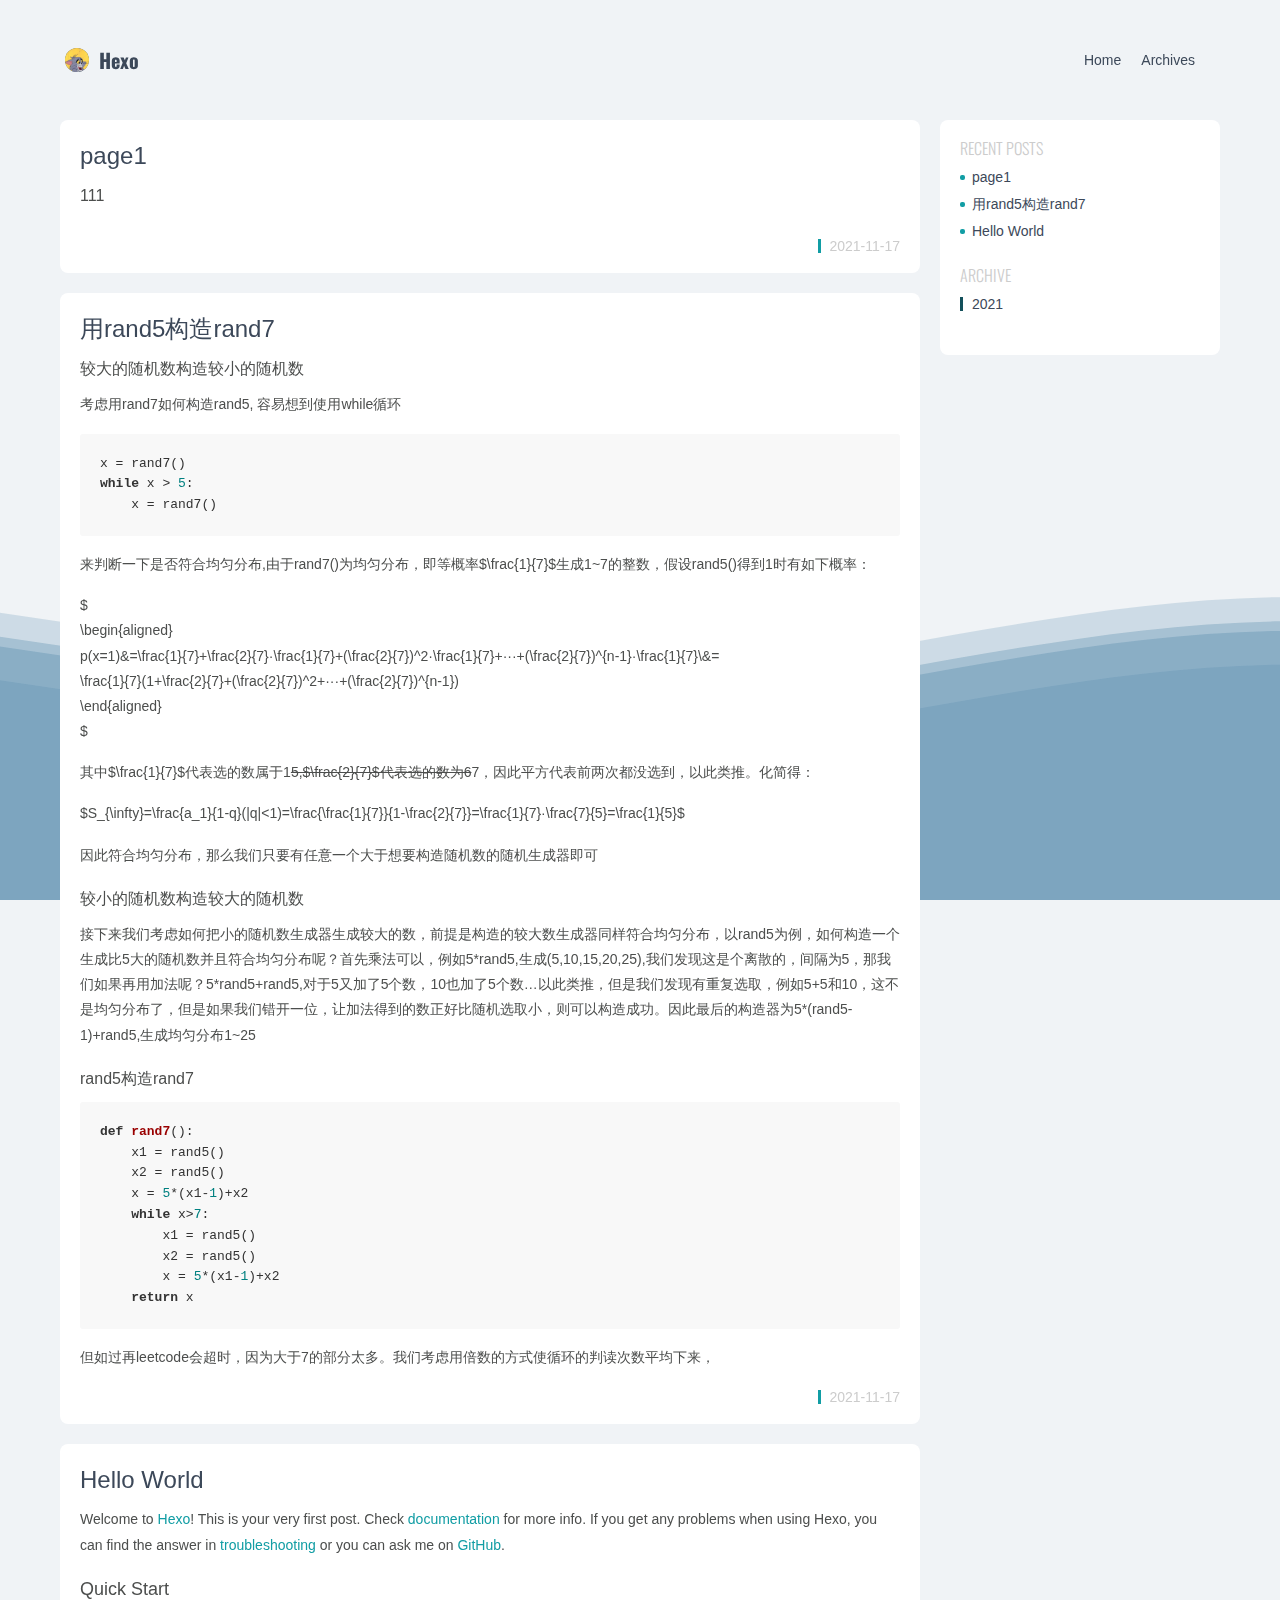
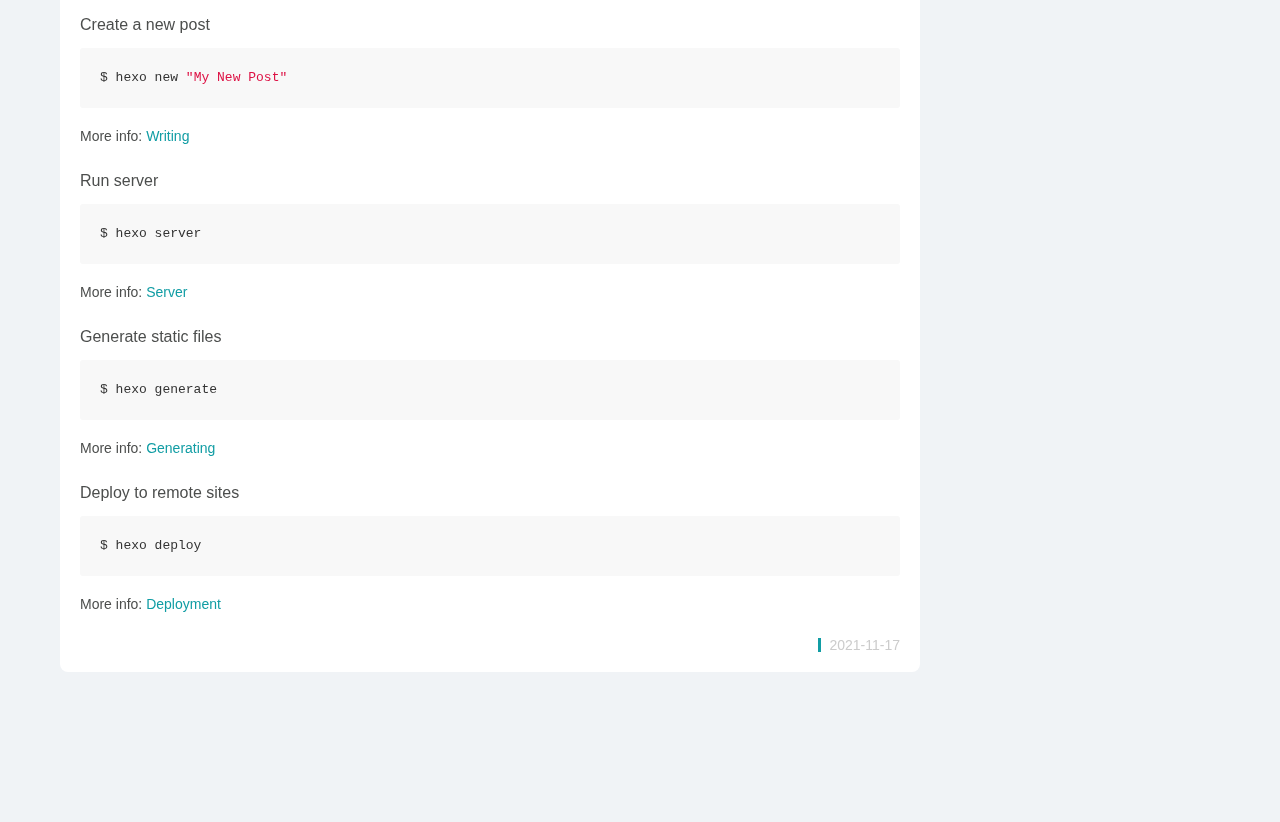
<file: index.html>
<!DOCTYPE html>
<html>

<head>
    <meta charset="utf-8">
    
    <title>Hexo</title>
    <meta name="viewport" content="width=device-width, initial-scale=1, maximum-scale=1">

    

    

    

    

    

    

    

    
<link rel="stylesheet" href="/dist/build.css?v=1633679241878.css">


    
<link rel="stylesheet" href="/dist/custom.css?v=1633679241878.css">


    <script>
        window.isPost = false
        window.aomori = {
            
            
            
        }
        window.aomori_logo_typed_animated = true
        window.aomori_search_algolia = false

    </script>

<meta name="generator" content="Hexo 5.4.0"></head>

<body>
    <!-- <script type="text/javascript" src="https://cdn.bootcss.com/canvas-nest.js/1.0.1/canvas-nest.min.js" opacity= 0.6>
    </script> -->
    <!-- <script src="//itggg.cn/cdn/bangbangt.js"></script> -->
    <!-- <div class="one" style="bottom: 0px; background-image: url(svg/mountains-1.svg);
    z-index: 4;"></div> -->

    <div class="container">
    <header class="header">
        <div class="header-type">
            
            <div class="header-type-avatar avatar avatar-sm">
                <img src="/images/image.jpg" alt="John Doe">
            </div>
            
            <div class="header-type-inner">
                
                    <div id="typed-strings" style="display:none">
                        <p>Hexo</p>
                    </div>
                    <a class="header-type-title" id="typed" href="/"></a>
                
    
                
            </div>
        </div>
        <div class="header-menu">
            <div class="header-menu-inner">
                
                <a href="/">Home</a>
                
                <a href="/archives">Archives</a>
                
            </div>
            <div class="header-menu-social">
                
            </div>
        </div>

        <div class="header-menu-mobile">
            <div class="header-menu-mobile-inner" id="mobile-menu-open">
                <i class="icon icon-menu"></i>
            </div>
        </div>
    </header>

    <div class="header-menu-mobile-menu">
        <div class="header-menu-mobile-menu-bg"></div>
        <div class="header-menu-mobile-menu-wrap">
            <div class="header-menu-mobile-menu-inner">
                <div class="header-menu-mobile-menu-close" id="mobile-menu-close">
                    <i class="icon icon-cross"></i>
                </div>
                <div class="header-menu-mobile-menu-list">
                    
                    <a href="/">Home</a>
                    
                    <a href="/archives">Archives</a>
                    
                </div>
            </div>
        </div>
    </div>

</div>

    <div class="container" style="opacity:1">
        <div class="main">
            <section class="inner">
                <section class="inner-main">
                    <div class="index">
  
    
      <article
id="post-page1"
class="article article-type-post"
>



<div class="article-inner">
    

    <div class="article-body">
    <header class="article-title">
        <a href="/2021/11/17/page1/">page1</a>
    </header>
    <div class="article-entry post-inner-html">
        
        <h3 id="111"><a href="#111" class="headerlink" title="111"></a>111</h3>
        
    </div>
    </div>

    <div class="article-badge">
        
        
    </div>

</div>

<footer class="article-footer">
    <div class="article-more-info">
    <div class="article-date">
  <time datetime="2021-11-17T08:21:59.000Z" itemprop="datePublished">2021-11-17</time>
</div>
    
    
    </div>
</footer>

</article>

    
  
    
      <article
id="post-用rand5构造rand7"
class="article article-type-post"
>



<div class="article-inner">
    

    <div class="article-body">
    <header class="article-title">
        <a href="/2021/11/17/%E7%94%A8rand5%E6%9E%84%E9%80%A0rand7/">用rand5构造rand7</a>
    </header>
    <div class="article-entry post-inner-html">
        
        <h3 id="较大的随机数构造较小的随机数"><a href="#较大的随机数构造较小的随机数" class="headerlink" title="较大的随机数构造较小的随机数"></a>较大的随机数构造较小的随机数</h3><p>考虑用rand7如何构造rand5, 容易想到使用while循环</p>
<pre><code class="python">x = rand7()
while x &gt; 5:
    x = rand7()
</code></pre>
<p>来判断一下是否符合均匀分布,由于rand7()为均匀分布，即等概率$\frac{1}{7}$生成1~7的整数，假设rand5()得到1时有如下概率：  </p>
<p>$<br>\begin{aligned}<br>p(x=1)&amp;=\frac{1}{7}+\frac{2}{7}·\frac{1}{7}+(\frac{2}{7})^2·\frac{1}{7}+···+(\frac{2}{7})^{n-1}·\frac{1}{7}\&amp;=<br>\frac{1}{7}(1+\frac{2}{7}+(\frac{2}{7})^2+···+(\frac{2}{7})^{n-1})<br>\end{aligned}<br>$</p>
<p>其中$\frac{1}{7}$代表选的数属于1<del>5,$\frac{2}{7}$代表选的数为6</del>7，因此平方代表前两次都没选到，以此类推。化简得：</p>
<p>$S_{\infty}=\frac{a_1}{1-q}(|q|&lt;1)=\frac{\frac{1}{7}}{1-\frac{2}{7}}=\frac{1}{7}·\frac{7}{5}=\frac{1}{5}$</p>
<p>因此符合均匀分布，那么我们只要有任意一个大于想要构造随机数的随机生成器即可</p>
<h3 id="较小的随机数构造较大的随机数"><a href="#较小的随机数构造较大的随机数" class="headerlink" title="较小的随机数构造较大的随机数"></a>较小的随机数构造较大的随机数</h3><p>接下来我们考虑如何把小的随机数生成器生成较大的数，前提是构造的较大数生成器同样符合均匀分布，以rand5为例，如何构造一个生成比5大的随机数并且符合均匀分布呢？首先乘法可以，例如5*rand5,生成(5,10,15,20,25),我们发现这是个离散的，间隔为5，那我们如果再用加法呢？5*rand5+rand5,对于5又加了5个数，10也加了5个数…以此类推，但是我们发现有重复选取，例如5+5和10，这不是均匀分布了，但是如果我们错开一位，让加法得到的数正好比随机选取小，则可以构造成功。因此最后的构造器为5*(rand5-1)+rand5,生成均匀分布1~25</p>
<h3 id="rand5构造rand7"><a href="#rand5构造rand7" class="headerlink" title="rand5构造rand7"></a>rand5构造rand7</h3><pre><code class="python">def rand7():
    x1 = rand5()
    x2 = rand5()
    x = 5*(x1-1)+x2
    while x&gt;7:
        x1 = rand5()
        x2 = rand5()
        x = 5*(x1-1)+x2
    return x
</code></pre>
<p>但如过再leetcode会超时，因为大于7的部分太多。我们考虑用倍数的方式使循环的判读次数平均下来，</p>

        
    </div>
    </div>

    <div class="article-badge">
        
        
    </div>

</div>

<footer class="article-footer">
    <div class="article-more-info">
    <div class="article-date">
  <time datetime="2021-11-17T08:21:59.000Z" itemprop="datePublished">2021-11-17</time>
</div>
    
    
    </div>
</footer>

</article>

    
  
    
      <article
id="post-hello-world"
class="article article-type-post"
>



<div class="article-inner">
    

    <div class="article-body">
    <header class="article-title">
        <a href="/2021/11/17/hello-world/">Hello World</a>
    </header>
    <div class="article-entry post-inner-html">
        
        <p>Welcome to <a target="_blank" rel="noopener" href="https://hexo.io/">Hexo</a>! This is your very first post. Check <a target="_blank" rel="noopener" href="https://hexo.io/docs/">documentation</a> for more info. If you get any problems when using Hexo, you can find the answer in <a target="_blank" rel="noopener" href="https://hexo.io/docs/troubleshooting.html">troubleshooting</a> or you can ask me on <a target="_blank" rel="noopener" href="https://github.com/hexojs/hexo/issues">GitHub</a>.</p>
<h2 id="Quick-Start"><a href="#Quick-Start" class="headerlink" title="Quick Start"></a>Quick Start</h2><h3 id="Create-a-new-post"><a href="#Create-a-new-post" class="headerlink" title="Create a new post"></a>Create a new post</h3><pre><code class="bash">$ hexo new &quot;My New Post&quot;
</code></pre>
<p>More info: <a target="_blank" rel="noopener" href="https://hexo.io/docs/writing.html">Writing</a></p>
<h3 id="Run-server"><a href="#Run-server" class="headerlink" title="Run server"></a>Run server</h3><pre><code class="bash">$ hexo server
</code></pre>
<p>More info: <a target="_blank" rel="noopener" href="https://hexo.io/docs/server.html">Server</a></p>
<h3 id="Generate-static-files"><a href="#Generate-static-files" class="headerlink" title="Generate static files"></a>Generate static files</h3><pre><code class="bash">$ hexo generate
</code></pre>
<p>More info: <a target="_blank" rel="noopener" href="https://hexo.io/docs/generating.html">Generating</a></p>
<h3 id="Deploy-to-remote-sites"><a href="#Deploy-to-remote-sites" class="headerlink" title="Deploy to remote sites"></a>Deploy to remote sites</h3><pre><code class="bash">$ hexo deploy
</code></pre>
<p>More info: <a target="_blank" rel="noopener" href="https://hexo.io/docs/one-command-deployment.html">Deployment</a></p>

        
    </div>
    </div>

    <div class="article-badge">
        
        
    </div>

</div>

<footer class="article-footer">
    <div class="article-more-info">
    <div class="article-date">
  <time datetime="2021-11-17T06:27:29.060Z" itemprop="datePublished">2021-11-17</time>
</div>
    
    
    </div>
</footer>

</article>

    
  

  
</div>

                </section>
            </section>

            
            <aside class="sidebar ">
                


<div class="widget" id="widget">
    
      
    
      

    
      

    
      
  <div class="widget-wrap widget-recent-posts">
    <div class="widget-title"><span>Recent Posts</span></div>
    <div class="widget-inner">
      <ul>
        
          <li>
            <a href="/2021/11/17/page1/">page1</a>
          </li>
        
          <li>
            <a href="/2021/11/17/%E7%94%A8rand5%E6%9E%84%E9%80%A0rand7/">用rand5构造rand7</a>
          </li>
        
          <li>
            <a href="/2021/11/17/hello-world/">Hello World</a>
          </li>
        
      </ul>
    </div>
  </div>

    
      
  <div class="widget-wrap widget-archive">
    <div class="widget-title"><span>Archive</span></div>
    <div class="widget-inner">
      <ul class="archive-list"><li class="archive-list-item"><a class="archive-list-link" href="/archives/2021/">2021</a></li></ul>
    </div>
  </div>


    
</div>

<div id="backtop"><i class="icon icon-arrow-up"></i></div>
            </aside>
            
        </div>
    </div>

    <!-- <link rel="stylesheet" href="/dragon.css"> -->

<link rel="stylesheet" type="text/css" href="wave.css">
<footer class="footer">
    <!-- <div class="footer-wave">
        <svg xmlns="http://www.w3.org/2000/svg" viewBox="0 0 1440 320"><path fill="#f0f3f6" fill-opacity="1" d="M0,160L60,181.3C120,203,240,245,360,240C480,235,600,181,720,186.7C840,192,960,256,1080,261.3C1200,267,1320,213,1380,186.7L1440,160L1440,320L1380,320C1320,320,1200,320,1080,320C960,320,840,320,720,320C600,320,480,320,360,320C240,320,120,320,60,320L0,320Z"></path></svg>
    </div> -->
    <div id="wavesDIV" style="display: block;">
      <svg class="waves" xmlns="http://www.w3.org/2000/svg" xmlns:xlink="http://www.w3.org/1999/xlink" viewBox="0 24 150 28" preserveAspectRatio="none" shape-rendering="auto">
          <defs>
              <path id="gentle-wave" d="M-160 44c30 0 58-18 88-18s 58 18 88 18 58-18 88-18 58 18 88 18 v44h-352z"></path>
          </defs>
          <g class="parallax">
              <use xlink:href="#gentle-wave" x="48" y="-2" fill="rgba(125,165,191,0.3)"></use>
              <use xlink:href="#gentle-wave" x="48" y="3" fill="rgba(125,165,191,0.5)"></use>
              <use xlink:href="#gentle-wave" x="48" y="5" fill="rgba(125,165,191,0.7)"></use>
              <use xlink:href="#gentle-wave" x="48" y="12" fill="rgba(125,165,191,1)"></use>
          </g>
      </svg>
  </div>
    <!-- <div style="background:rgba(0, 0, 0, 0)" class="footer-wrap">
        <div class="footer-inner" style="color:#4a5c6d"> 
            Hexo &copy; 2021<br>
            Powered By Hexo · Theme By <a style="color:#4a5c6d" href="https://github.com/lh1me/hexo-theme-aomori" target="_blank">Aomori</a>
            <img src="images/404-page.png">1</img>
        </div>
    </div> -->
    <!-- <script type="text/javascript">
        function fadeOutElement() {
          document.getElementById('pleasantly').style.display = 'none';
        }
      </script>
    <script src="dragon.js"></script>
    <body id="t" class="offline">
        <div class="NotFound_div">
          <div class="Not-Found-game"> -->
            <!-- <h1 class="web" >404 NOT FOUND!</h1>
            <h1 class="mobile">404</h1> -->
            <!-- <span id="pleasantly"></span>
          </div>
        </div>
       -->
        <!-- <div id="main-frame-error" class="interstitial-wrapper">
          <div id="main-content">
            <div class="icon icon-offline" alt=""></div>
          </div>
          <div id="offline-resources" style="display: none;">
            <img id="offline-resources-1x" src="assets/default_100_percent/100-offline-sprite.png">
            <img id="offline-resources-2x" src="assets/default_200_percent/200-offline-sprite.png">
            <template id="audio-resources">
            </template>
          </div>
        </div>
    </body> -->
</footer>






<script src="/dist/build.js?1633679241878.js"></script>


<script src="/dist/custom.js?1633679241878.js"></script>











</body>

</html>
</file>
<file: dist/custom.css>
@charset "UTF-8";@import url(https://fonts.googleapis.com/css2?family=Oswald:wght@500&display=swap);:root{--color-bg:#f0f3f6;--color-light:#119da4;--color-main:#13505b;--color-white:#ccc;--color-white-light:#fff;--color-black:#292525;--color-type:#3c4859;--color-post-main:#4c4e4d;--color-post-mark:#ff0;--plyr-color-main:#119da4}body{background-color:var(--color-bg);font:14px/1 PingFangSC,"Microsoft Yahei",Microsoft Sans Serif,sans-serif;-webkit-font-smoothing:antialiased;-moz-osx-font-smoothing:grayscale;text-rendering:optimizeLegibility}a{color:var(--color-type);-webkit-transition:all .2s;transition:all .2s}a,a:visited{color:var(--color-type)}a:hover{color:var(--color-light)}button{outline:0;border-width:0;background:var(--color-type)}img:not([src]):not([srcset]){visibility:hidden}.clearfix::after{clear:both;content:"";display:block;font-size:0;height:0;visibility:hidden}.hairline::after{border:0 solid var(--color-white);border-bottom-width:1px;bottom:-50%;-webkit-box-sizing:border-box;box-sizing:border-box;content:" ";left:-50%;pointer-events:none;position:absolute;right:-50%;top:-50%;-webkit-transform:scale(.5);transform:scale(.5)}.container{max-width:1200px;padding:0 20px}.header{display:-webkit-box;display:-ms-flexbox;display:flex;height:120px;-webkit-box-pack:justify;-ms-flex-pack:justify;justify-content:space-between}.header .header-type{-webkit-box-align:center;-ms-flex-align:center;align-items:center;display:-webkit-box;display:-ms-flexbox;display:flex;font-size:20px;font-weight:700;line-height:80px;padding-left:5px}.header .header-type-inner{display:-webkit-box;display:-ms-flexbox;display:flex}.header .header-type-avatar{margin-right:10px}.header .header-type-title{color:var(--color-type);font-family:Oswald,sans-serif}.header .header-type-page-title{font-size:14px;font-weight:300;margin-left:10px;-webkit-user-select:none;-moz-user-select:none;-ms-user-select:none;user-select:none}.header .header-type .typed-cursor{font-family:Oswald,sans-serif;margin-left:5px;padding-bottom:5px}.header .header-menu{-webkit-box-align:center;-ms-flex-align:center;align-items:center;display:-webkit-box;display:-ms-flexbox;display:flex;-webkit-box-flex:1;-ms-flex:1;flex:1;-webkit-box-pack:end;-ms-flex-pack:end;justify-content:flex-end}.header .header-menu-inner{line-height:40px;margin-right:5px;display:-webkit-box;display:-ms-flexbox;display:flex}.header .header-menu-inner a{margin:0 20px 0 0;color:var(--color-type);font-size:14px;letter-spacing:0}.header .header-menu-inner a:active,.header .header-menu-inner a:hover{letter-spacing:1px}.header .header-menu-inner a::after,.header .header-menu-inner a::before{-webkit-backface-visibility:hidden;backface-visibility:hidden;border:1px solid rgba(255,255,255,0);bottom:0;content:" ";display:block;margin:0 auto;position:relative;-webkit-transition:all 280ms ease-in-out;transition:all 280ms ease-in-out;width:0}.header .header-menu-inner a:hover::after,.header .header-menu-inner a:hover::before{-webkit-backface-visibility:hidden;backface-visibility:hidden;border-color:var(--color-type);-webkit-transition:width 350ms ease-in-out;transition:width 350ms ease-in-out;width:80%}.header .header-menu-inner a:hover::before{bottom:auto;top:0;width:80%}.header .header-menu-social{display:-webkit-box;display:-ms-flexbox;display:flex}.header .header-menu-social a{-webkit-box-align:center;-ms-flex-align:center;align-items:center;display:-webkit-box;display:-ms-flexbox;display:flex;fill:var(--color-type);padding:0 5px}.header .header-menu-social a:hover{fill:var(--color-light)}.header .header-menu-mobile{display:none;-webkit-box-orient:vertical;-webkit-box-direction:normal;-ms-flex-direction:column;flex-direction:column;-webkit-box-pack:center;-ms-flex-pack:center;justify-content:center}.header .header-menu-mobile-inner .icon{color:var(--color-type);height:25px;width:25px}.header .header-menu-mobile-inner .icon-menu::before{-webkit-box-shadow:0 -.5em,0 .5em;box-shadow:0 -.5em,0 .5em}.header-menu-mobile-menu{display:none;height:100vh;left:0;position:fixed;top:0;width:100%;z-index:2000}.header-menu-mobile-menu-bg{background:var(--color-white-light);height:100vh;left:0;position:absolute;top:0;width:100%}.header-menu-mobile-menu-wrap{-webkit-box-align:center;-ms-flex-align:center;align-items:center;display:-webkit-box;display:-ms-flexbox;display:flex;height:100vh;-webkit-box-pack:center;-ms-flex-pack:center;justify-content:center;width:100%}.header-menu-mobile-menu-inner{position:relative;width:70%}.header-menu-mobile-menu-list{-webkit-box-align:center;-ms-flex-align:center;align-items:center;display:-webkit-box;display:-ms-flexbox;display:flex;-webkit-box-orient:vertical;-webkit-box-direction:normal;-ms-flex-direction:column;flex-direction:column;-webkit-box-pack:center;-ms-flex-pack:center;justify-content:center}.header-menu-mobile-menu-list a{font-size:18px;line-height:40px}.header-menu-mobile-menu-close{bottom:-50px;height:25px;left:50%;margin-left:-12px;position:absolute;width:25px}.header-menu-mobile-menu-close .icon{color:var(--color-type);height:25px;width:25px}.mobile-menu-fixed{position:fixed;width:100%}.main{position:relative;margin-bottom:150px}.main .inner{padding-right:300px}.main .inner .inner-main{position:relative;width:100%}.sidebar{position:fixed;right:calc((100% - 1160px)/ 2);top:120px;-webkit-transition:all .2s;transition:all .2s;width:280px}.sidebar .search{position:absolute;left:0;top:0;width:100%;height:auto;max-height:calc(100vh - 140px);margin-bottom:20px;border-radius:8px;overflow:hidden;z-index:10;-webkit-transition:all .3s;transition:all .3s}.sidebar .search .form-input{height:46px;line-height:46px;padding:0 20px;border:0;border-radius:0}.sidebar .search .form-input:focus{-webkit-box-shadow:none;box-shadow:none}.sidebar .search .form-input::-webkit-input-placeholder{font-family:Oswald,sans-serif;color:var(--color-white)}.sidebar .search .form-input::-moz-placeholder{font-family:Oswald,sans-serif;color:var(--color-white)}.sidebar .search .form-input:-ms-input-placeholder{font-family:Oswald,sans-serif;color:var(--color-white)}.sidebar .search .form-input::-ms-input-placeholder{font-family:Oswald,sans-serif;color:var(--color-white)}.sidebar .search .form-input::placeholder{font-family:Oswald,sans-serif;color:var(--color-white)}.sidebar .search-focus{-webkit-transition:all .3s;transition:all .3s}.sidebar .search .form-icon{width:24px;height:24px;right:6px}.sidebar .search-result{display:none;width:100%;max-height:calc(100vh - 190px);padding:0 20px 15px;background:var(--color-white-light);overflow-y:scroll}.sidebar .search-result-item{display:block;padding:10px 0;border-top:1px solid var(--color-white)}.sidebar .search-result-item h1{margin:0 0 5px;font-size:14px;font-weight:400}.sidebar .search-result-item p{margin:0;font-size:12px;font-weight:300}.sidebar .widget{position:relative;background:var(--color-white-light);border-radius:8px;margin-bottom:20px;width:100%;max-height:calc(100vh - 210px);overflow-y:scroll;padding:20px}.sidebar .widget .widget-wrap:first-child{padding-top:0}.sidebar .widget .widget-wrap:last-child .widget-inner{margin-bottom:0}.sidebar .widget .widget-wrap .widget-title{color:var(--color-white);font-family:Oswald,sans-serif;font-size:16px;font-weight:300;text-transform:uppercase}.sidebar .widget .widget-wrap .widget-inner{margin-bottom:10px;padding:10px 0}.sidebar .widget .widget-wrap .widget-inner ul{margin:0}.sidebar .widget .widget-wrap .widget-inner ul li{line-height:22px;list-style:none;margin:0}.sidebar .widget .widget-archive li,.sidebar .widget .widget-cate li{padding:0 0 0 12px;position:relative}.sidebar .widget .widget-archive li::before,.sidebar .widget .widget-cate li::before{background:var(--color-main);content:"";height:14px;left:0;position:absolute;top:4px;width:3px}.sidebar .widget .widget-tags .tag-list .tag-list-item{border:1px dashed var(--color-white);border-radius:3px;-webkit-box-sizing:border-box;box-sizing:border-box;display:inline-block;line-height:24px;margin-bottom:10px;margin-right:10px;padding:0 8px;-webkit-transition:all .2s;transition:all .2s}.sidebar .widget .widget-tags .tag-list .tag-list-item a{color:var(--color-white)}.sidebar .widget .widget-tags .tag-list .tag-list-item:hover{border-color:var(--color-main)}.sidebar .widget .widget-tags .tag-list .tag-list-item:hover a{color:var(--color-main)}.sidebar .widget .widget-recent-posts li{padding:0 0 5px 12px;position:relative}.sidebar .widget .widget-recent-posts li::before{background:var(--color-light);border-radius:2px;content:"";height:5px;left:0;position:absolute;top:8.5px;width:5px}.sidebar-search-fix{padding-top:70px}#backtop{display:none;background:var(--color-white-light);border-radius:8px;cursor:pointer;font-size:.7rem;font-weight:300;padding:15px 0;text-align:center}.sidebar-fixed{top:20px}.index .article{background:var(--color-white-light);border-radius:8px;margin-bottom:20px;padding:20px}.index .article:last-child{margin-bottom:0}.index .article .article-badge{position:absolute;right:0;top:0;display:-webkit-box;display:-ms-flexbox;display:flex}.index .article .article-badge .article-top{width:20px;height:20px;line-height:20px;margin-left:5px;color:var(--color-white-light);background-color:var(--color-light);text-align:center;border-radius:3px;-webkit-user-select:none;-moz-user-select:none;-ms-user-select:none;user-select:none}.index .article .article-badge .article-top box-icon{margin-top:2px}.index .article .article-badge .article-repost{width:20px;height:20px;line-height:20px;margin-left:5px;color:var(--color-white-light);background-color:var(--color-light);text-align:center;border-radius:3px;-webkit-user-select:none;-moz-user-select:none;-ms-user-select:none;user-select:none}.index .article .article-badge .article-repost box-icon{margin-top:2px}.index .article .article-inner{position:relative;display:-webkit-box;display:-ms-flexbox;display:flex}.index .article .article-inner video{display:none}.index .article .article-inner .article-feature{-webkit-box-flex:0;-ms-flex:0 0 260px;flex:0 0 260px;margin-right:20px;position:relative}.index .article .article-inner .article-feature a{border-radius:5px;display:block;overflow:hidden;position:relative}.index .article .article-inner .article-feature a img{display:block;height:auto;-webkit-transition:all .3s ease-in-out;transition:all .3s ease-in-out;width:100%}.index .article .article-inner .article-feature a::before{background-color:var(--color-black);bottom:0;content:"";left:0;position:absolute;right:0;top:0;-webkit-transition:all .8s ease 0s;transition:all .8s ease 0s;opacity:.16;z-index:1}.index .article .article-inner .article-feature a:hover img{-webkit-transform:scale(1.05);transform:scale(1.05)}.index .article .article-inner .article-feature a:hover::before{opacity:0}.index .article .article-inner .article-body{-webkit-box-flex:1;-ms-flex:1;flex:1;overflow:hidden;text-overflow:ellipsis}.index .article .article-inner .article-body .article-title{font-size:1.2rem;font-weight:500;padding:0 0 12px}.index .article .article-inner .article-body .article-title a{color:var(--color-type);line-height:1.3}.index .article .article-inner .article-body .article-title a:hover{color:var(--color-main)}.index .article .article-inner .article-body .article-entry{font-weight:300}.index .article .article-footer{display:-webkit-box;display:-ms-flexbox;display:flex;-webkit-box-pack:end;-ms-flex-pack:end;justify-content:flex-end;padding:20px 0 0}.index .article .article-footer .article-more-info{display:-webkit-box;display:-ms-flexbox;display:flex}.index .article .article-footer .article-more-info .article-date{-webkit-box-align:center;-ms-flex-align:center;align-items:center;border-left:3px solid var(--color-light);color:var(--color-white);display:-webkit-box;display:-ms-flexbox;display:flex;margin-left:10px;padding-left:8px}.index .article .article-footer .article-more-info .article-category{-webkit-box-align:center;-ms-flex-align:center;align-items:center;border-left:3px solid var(--color-light);display:-webkit-box;display:-ms-flexbox;display:flex;margin-left:10px;padding-left:8px}.index .article .article-footer .article-more-info .article-tag{-webkit-box-align:center;-ms-flex-align:center;align-items:center;border-left:3px solid var(--color-light);display:-webkit-box;display:-ms-flexbox;display:flex;margin-left:10px;padding-left:8px}.index .article .article-footer .article-more-info .article-tag-list{display:-webkit-box;display:-ms-flexbox;display:flex;margin:0}.index .article .article-footer .article-more-info .article-tag-list li{list-style:none;margin:0 3px 0 0}.index .article .article-footer a{color:var(--color-white)}.index .article .article-footer a:hover{color:var(--color-type)}.index .article .article-video{margin-bottom:20px;border-radius:5px;overflow:hidden}.index .article .article-tweet{position:relative}.index .article .article-tweet video{display:none}.index .article .article-tweet-quote{height:50px;left:0;position:absolute;top:-5px;width:50px;-webkit-transition:all .3s;transition:all .3s}.index .article .article-tweet-content{padding:0 0 10px 80px}.index .article .article-tweet-content p{font-weight:300;margin:0}.index .article .article-tweet .article-footer{-webkit-box-pack:start;-ms-flex-pack:start;justify-content:start;padding-left:70px}.index .article .article-tweet .article-footer-common{-webkit-box-align:center;-ms-flex-align:center;align-items:center;border-left:3px solid var(--color-light);display:-webkit-box;display:-ms-flexbox;display:flex;margin-left:10px;padding-left:5px}.index .article .article-tweet:hover .article-tweet-quote{-webkit-transform:scale(1.1);transform:scale(1.1)}.post,.tweet{margin-bottom:60px}.post .article,.tweet .article{background:var(--color-white-light);border-radius:8px;margin-bottom:20px;padding:20px;position:relative}.post .article .article-gallery,.tweet .article .article-gallery{z-index:0!important}.post .article .article-gallery img,.tweet .article .article-gallery img{width:100%;cursor:pointer}.post .article .article-gallery-active,.tweet .article .article-gallery-active{background:var(--color-type);opacity:1}.post .article .article-video,.tweet .article .article-video{border-radius:5px;overflow:hidden}.post .article .article-title,.tweet .article .article-title{font-size:1.4rem;font-weight:300;padding-top:15px}.post .article .article-title a,.tweet .article .article-title a{color:var(--color-type)}.post .article .article-title a:hover,.tweet .article .article-title a:hover{color:var(--color-main)}.post .article .article-entry,.tweet .article .article-entry{padding-bottom:60px;position:relative}.post .article .article-entry .plyr,.tweet .article .article-entry .plyr{border-radius:5px;overflow:hidden}.post .article .article-more-info,.tweet .article .article-more-info{display:-webkit-box;display:-ms-flexbox;display:flex;margin-bottom:30px;padding:0 0 30px;position:relative}.post .article .article-more-info-tweet,.tweet .article .article-more-info-tweet{padding-bottom:20px}.post .article .article-more-info .article-date,.tweet .article .article-more-info .article-date{-webkit-box-align:center;-ms-flex-align:center;align-items:center;border-left:3px solid var(--color-light);color:var(--color-white);display:-webkit-box;display:-ms-flexbox;display:flex;margin-right:10px;padding-left:8px}.post .article .article-more-info .article-category,.tweet .article .article-more-info .article-category{-webkit-box-align:center;-ms-flex-align:center;align-items:center;border-left:3px solid var(--color-light);display:-webkit-box;display:-ms-flexbox;display:flex;margin-right:10px;padding-left:8px}.post .article .article-more-info .article-tag,.tweet .article .article-more-info .article-tag{-webkit-box-align:center;-ms-flex-align:center;align-items:center;border-left:3px solid var(--color-light);display:-webkit-box;display:-ms-flexbox;display:flex;margin-right:10px;padding-left:8px}.post .article .article-more-info .article-tag .article-tag-list,.tweet .article .article-more-info .article-tag .article-tag-list{display:-webkit-box;display:-ms-flexbox;display:flex;margin:0}.post .article .article-more-info .article-tag .article-tag-list li,.tweet .article .article-more-info .article-tag .article-tag-list li{list-style:none;margin:0 3px 0 0}.post .article .article-more-info .article-busuanzi,.post .article .article-more-info .article-counter,.tweet .article .article-more-info .article-busuanzi,.tweet .article .article-more-info .article-counter{-webkit-box-align:center;-ms-flex-align:center;align-items:center;border-left:3px solid var(--color-light);color:var(--color-white);display:-webkit-box;display:-ms-flexbox;display:flex;margin-right:10px;padding-left:8px}.post .article .article-more-info a,.tweet .article .article-more-info a{color:var(--color-white)}.post .article .article-more-info a:hover,.tweet .article .article-more-info a:hover{color:var(--color-type)}.post .article .article-nav,.tweet .article .article-nav{display:-webkit-box;display:-ms-flexbox;display:flex;-webkit-box-pack:justify;-ms-flex-pack:justify;justify-content:space-between;padding:30px 0}.post .article .article-nav .article-nav-link-wrap .article-nav-caption,.tweet .article .article-nav .article-nav-link-wrap .article-nav-caption{color:var(--color-white);font-size:12px;margin-bottom:5px}.post .article .article-nav .article-nav-link-wrap .article-nav-title,.tweet .article .article-nav .article-nav-link-wrap .article-nav-title{font-size:16px;line-height:1.6}.post .article .article-copyright,.tweet .article .article-copyright{padding:25px 0;position:relative}.post .article .article-copyright p,.tweet .article .article-copyright p{border-left:3px solid var(--color-light);font-size:13px;line-height:1.6;margin:0;padding-left:5px}.post .article .article-refer,.post .article .article-reprint,.tweet .article .article-refer,.tweet .article .article-reprint{padding:25px 0;position:relative}.post .article .article-refer p,.post .article .article-reprint p,.tweet .article .article-refer p,.tweet .article .article-reprint p{border-left:3px solid var(--color-light);font-size:13px;line-height:1.6;margin-bottom:10px;padding-left:5px}.post .article .article-refer p:last-child,.post .article .article-reprint p:last-child,.tweet .article .article-refer p:last-child,.tweet .article .article-reprint p:last-child{margin-bottom:0}.post .article .article-refer,.tweet .article .article-refer{padding:25px 0;position:relative}.post .article .article-refer h3,.tweet .article .article-refer h3{color:var(--color-black);font-size:16px;font-weight:300;margin-bottom:15px}.post .article .share,.tweet .article .share{margin-left:-3.5rem;position:fixed;top:10rem}.post .article .share .share-title,.tweet .article .share .share-title{color:var(--color-type);font-size:13px;padding-bottom:10px;text-align:center}.post .article .share .share-item,.tweet .article .share .share-item{-webkit-box-align:center;-ms-flex-align:center;align-items:center;background-color:var(--color-white-light);border-radius:50%;-webkit-box-shadow:0 2px 4px 0 rgba(0,0,0,.04);box-shadow:0 2px 4px 0 rgba(0,0,0,.04);display:-webkit-box;display:-ms-flexbox;display:flex;fill:var(--color-type);height:2rem;-webkit-box-pack:center;-ms-flex-pack:center;justify-content:center;margin-bottom:10px;-webkit-transition:all .3s;transition:all .3s;width:2rem}.post .article .share .share-item:hover,.tweet .article .share .share-item:hover{fill:var(--color-light)}.archives-cover{width:100%;height:260px;margin-bottom:50px;background:url(/images/archives.svg) no-repeat center center;background-size:contain}.archives-wrap{background:var(--color-white-light);border-radius:8px;margin-bottom:20px;padding:20px}.archives-wrap .archive-year-wrap{padding-bottom:8px}.archives-wrap .archive-year-wrap a{color:var(--color-white);font-size:14px}.archives-wrap .archive-year-wrap a:hover{color:var(--color-main)}.archives-wrap .archive-article h1{color:var(--color-type);font-size:14px;font-weight:400;line-height:22px;margin:0}.footer{font-family:Oswald,sans-serif;font-size:13px;width:100%;position:fixed;left:0;bottom:0;z-index:-1}.footer-wave{width:100%;height:auto}.footer-wrap{margin-top:-3px;width:100%;height:auto;background:var(--color-type)}.footer-inner{max-width:1200px;margin:0 auto;padding:0 20px 50px;color:var(--color-white);line-height:22px;-webkit-user-select:none;-moz-user-select:none;-ms-user-select:none;user-select:none}.footer-inner a{color:var(--color-white);text-decoration:underline}.footer-inner a:hover{color:var(--color-white-light)}.pagination{font-size:14px;-webkit-box-pack:center;-ms-flex-pack:center;justify-content:center;padding:30px 0 0}.pagination .page-number{color:var(--color-main);padding:10px;margin:0 5px;background:var(--color-white-light);border-radius:8px}.pagination .page-number:hover{color:var(--color-light)}.pagination .page-number.current{color:var(--color-white);cursor:not-allowed}.pagination .extend{padding:10px;margin:0 5px;background:var(--color-white-light);border-radius:8px}.pagination .extend:hover{color:var(--color-light)}.comments{background:var(--color-white-light);border-radius:8px;padding:20px;position:relative}.friends{margin-bottom:60px}.friends .article{background:var(--color-white-light);border-radius:8px;margin-bottom:20px;padding:20px;position:relative}.friends-cover{width:100%;height:260px;margin-bottom:50px;background:url(/images/friends.svg) no-repeat center center;background-size:contain}.friends-links a{background:var(--color-white-light);border-radius:8px;display:block;float:left;margin-bottom:20px;margin-right:20px;padding:15px 20px;position:relative}.photography{padding:20px 20px 0;border-radius:8px;background:var(--color-white-light)}.photography .columns{margin-left:-10px;margin-right:-10px}.photography .column{padding-left:10px;padding-right:10px}.photography-item{position:relative;margin-bottom:20px;cursor:pointer;overflow:hidden}.photography-item-wrapper{position:absolute;left:0;top:0;width:100%;height:100%;background:0 0;-webkit-transition:all .3s ease-in-out;transition:all .3s ease-in-out;pointer-events:none;z-index:10}.photography-item-title{position:absolute;left:15px;top:15px;line-height:20px;color:var(--color-white-light);-webkit-transform:scale(0);transform:scale(0);-webkit-transition:all .3s ease-in-out;transition:all .3s ease-in-out;z-index:100}.photography-item-place{position:absolute;left:15px;bottom:15px;height:20px;line-height:20px;font-size:12px;display:-webkit-box;display:-ms-flexbox;display:flex;-webkit-box-align:center;-ms-flex-align:center;align-items:center;z-index:100;-webkit-transform:scale(0);transform:scale(0);-webkit-transition:all .3s ease-in-out;transition:all .3s ease-in-out;color:var(--color-white-light)}.photography-item-place span{padding-left:2px}.photography-item-icon{position:absolute;right:15px;bottom:15px;width:20px;height:20px;display:-webkit-box;display:-ms-flexbox;display:flex;-webkit-box-pack:center;-ms-flex-pack:center;justify-content:center;-webkit-box-align:center;-ms-flex-align:center;align-items:center;z-index:100;border-radius:50%;background-color:var(--color-white-light)}.photography-item img{width:100%;height:auto;-webkit-transition:all .3s ease-in-out;transition:all .3s ease-in-out}.photography-item:hover img{-webkit-transform:scale(1.05);transform:scale(1.05)}.photography-item:hover .photography-item-wrapper{background:rgba(0,0,0,.5)}.photography-item:hover .photography-item-title{-webkit-transform:scale(1);transform:scale(1)}.photography-item:hover .photography-item-place{-webkit-transform:scale(1);transform:scale(1)}@media screen and (max-width:600px){.header .header-menu{display:none}.header .header-menu-mobile{display:-webkit-box;display:-ms-flexbox;display:flex}.index .article .article-inner{-webkit-box-orient:vertical;-webkit-box-direction:normal;-ms-flex-direction:column;flex-direction:column}.index .article .article-inner .article-feature{-webkit-box-flex:0;-ms-flex:0 0 auto;flex:0 0 auto;margin-bottom:10px;margin-right:0}.index .article .article-inner .article-body .article-title{font-size:22px}.footer .footer-inner{-webkit-box-orient:vertical;-webkit-box-direction:normal;-ms-flex-direction:column;flex-direction:column}.footer .footer-inner .footer-info{padding:20px 0 10px}.footer .footer-inner .footer-powered{line-height:1;padding-bottom:20px}.post .article .share{bottom:3rem;right:2rem;top:auto;z-index:999}}@media screen and (max-width:800px){.main .inner{padding-right:0}.sidebar{border-radius:8px;margin:0 auto 20px;position:relative;right:auto!important;top:auto!important;-webkit-transition:all .2s;transition:all .2s;width:100%}.index{margin-bottom:20px}.post{margin-bottom:20px}.archives-wrap{margin-bottom:20px}}@media screen and (max-width:1140px){.sidebar{right:20px}}
</file>
<file: dragon.css>
/* Copyright 2013 The Chromium Authors. All rights reserved.
 * Use of this source code is governed by a BSD-style license that can be
 * found in the LICENSE file. */

/* html, body {
  padding: 0;
  margin: 0;
  width: 100%;
  height: 100%;
} */

/*
.icon {
  -webkit-user-select: none;
  user-select: none;
  display: inline-block;
}

.icon-offline {
  content: -webkit-image-set( url(assets/default_100_percent/100-error-offline.png) 1x, url(assets/default_200_percent/200-error-offline.png) 2x);
  position: relative;
}

.hidden {
  display: none;
}


/* Offline page */

.offline .interstitial-wrapper {
  color: #2b2b2b;
  font-size: 1em;
  line-height: 1.55;
  margin: 0 auto;
  max-width: 640px;
  padding-top: 80px;
  width: 100%;
}

.offline .runner-container {
  height: 150px;
  max-width: 640px;
  overflow: hidden;
  position: absolute;
  top: 35px;
  width: 44px;
}

.offline .runner-canvas {
  height: 150px;
  max-width: 640px;
  opacity: 1;
  overflow: hidden;
  position: absolute;
  top: 0;
  z-index: 2;
}

.offline .controller {
  background: rgba(247, 247, 247, .1);
  height: 100vh;
  left: 0;
  position: absolute;
  top: 0;
  width: 100vw;
  z-index: 1;
}

#offline-resources {
  display: none;
}

@media (max-width: 420px) {
  .suggested-left > #control-buttons, .suggested-right > #control-buttons {
    float: none;
  }
  .snackbar {
    left: 0;
    bottom: 0;
    width: 100%;
    border-radius: 0;
  }
}

@media (max-height: 350px) {
  h1 {
    margin: 0 0 15px;
  }
  .icon-offline {
    margin: 0 0 10px;
  }
  .interstitial-wrapper {
    margin-top: 5%;
  }
  .nav-wrapper {
    margin-top: 30px;
  }
}

@media (min-width: 600px) and (max-width: 736px) and (orientation: landscape) {
  .offline .interstitial-wrapper {
    margin-left: 0;
    margin-right: 0;
  }
}

@media (min-width: 420px) and (max-width: 736px) and (min-height: 240px) and (max-height: 420px) and (orientation:landscape) {
  .interstitial-wrapper {
    margin-bottom: 100px;
  }
}

@media (min-height: 240px) and (orientation: landscape) {
  .offline .interstitial-wrapper {
    margin-bottom: 90px;
  }
  .icon-offline {
    margin-bottom: 20px;
  }
}

@media (max-height: 320px) and (orientation: landscape) {
  .icon-offline {
    margin-bottom: 0;
  }
  .offline .runner-container {
    top: 10px;
  }
}

@media (max-width: 240px) {
  .interstitial-wrapper {
    overflow: inherit;
    padding: 0 8px;
  }
}



/* body {
  color: #535353;
  padding-top: 3%;
} */

h1 {
  line-height: inherit;
}

h1.mobile {
  display: none;
}
/* .runner-container {
  z-index: 9999;
  background: white;
  position: relative;
}

.NotFound_div {
  width: 100%;
  padding: 13% auto;
  position: absolute;
  text-align: center;
  padding-top: 5%;
} */

.NotFound_div h1 {
  font-size: 4.5em;
}

.NotFound_div p {
  font-size: 15px;
  padding: 30px 15px;
}

.Not-Found-game {
  width: 640px;
  margin: 40px auto;
}

.Not-Found-game span {
  position: relative;
  text-align: left;
  font-size: 14px;
  color: #6a6a6a;
  float: left;
  top: -10px;
}

.interstitial-wrapper {
  position: relative;
}


@media screen and (max-width:1200px){
  .interstitial-wrapper {
    position: relative;
    top: -15px;
    left: 10px;
  }
}

@media screen and (max-width:720px){
  .interstitial-wrapper {
    position: relative;
    top: -40px;
    left: 10px;
  }
  .Not-Found-game {
    width: 100%;
    padding-left: 5px;
  }
  h1.mobile {
    display: block;
  }
  h1.web {
    display: none;
  }
}

@media screen and (min-width:1440px){
  .interstitial-wrapper {
    position: relative;
    top: 32px;
  }
}

@media screen and (min-width:1440px){
  .interstitial-wrapper {
    position: relative;
    top: 15px;
  }
}

@media screen and (min-width:1600px){
  .interstitial-wrapper {
    position: relative;
    top: 20px;
  }
}

@media screen and (min-width:1780px){
  .interstitial-wrapper {
    position: relative;
    top: 32px;
  }
}
</file>
<file: wave.css>
#wavesDIV{
    position: fixed;
    bottom: 0;
    width: 100%;
    display:block;
    height:20vh;
    background-color:rgb(125,165,191);
    animation: move-out 2s cubic-bezier(0,.98,.97,1) forwards;
  }
.waves { 
position:relative; 
width: 100%; 
height:15vh; 
margin-top:-15vh; 
min-height:100px; 
max-height:150px; 
}
.parallax > use { 
animation: move-forever 25s cubic-bezier(.55, .5, .45, .5) infinite; 
} 
.parallax > use:nth-child(1) { 
animation-delay: -2s; 
animation-duration: 7s; 
} 
.parallax > use:nth-child(2) { 
animation-delay: -3s; 
animation-duration: 10s; 
} 
.parallax > use:nth-child(3) { 
animation-delay: -4s; 
animation-duration: 13s; 
} 
.parallax > use:nth-child(4) { 
animation-delay: -5s; 
animation-duration: 20s; 
} 
@keyframes move-forever { 
0% { 
    transform: translate3d(-90px, 0, 0); 
} 
/* 20% { 
    transform: translate3d(70px, 0, 0); 
} 
70% { 
    transform: translate3d(-70px, 0, 0); 
}  */
100% { transform: translate3d(85px, 0, 0); 
} 
}
@keyframes move-out { 
0% { 
    transform: translateY(400%); 
} 

100% { transform: translateY(0%); 
} 
}
</file>
